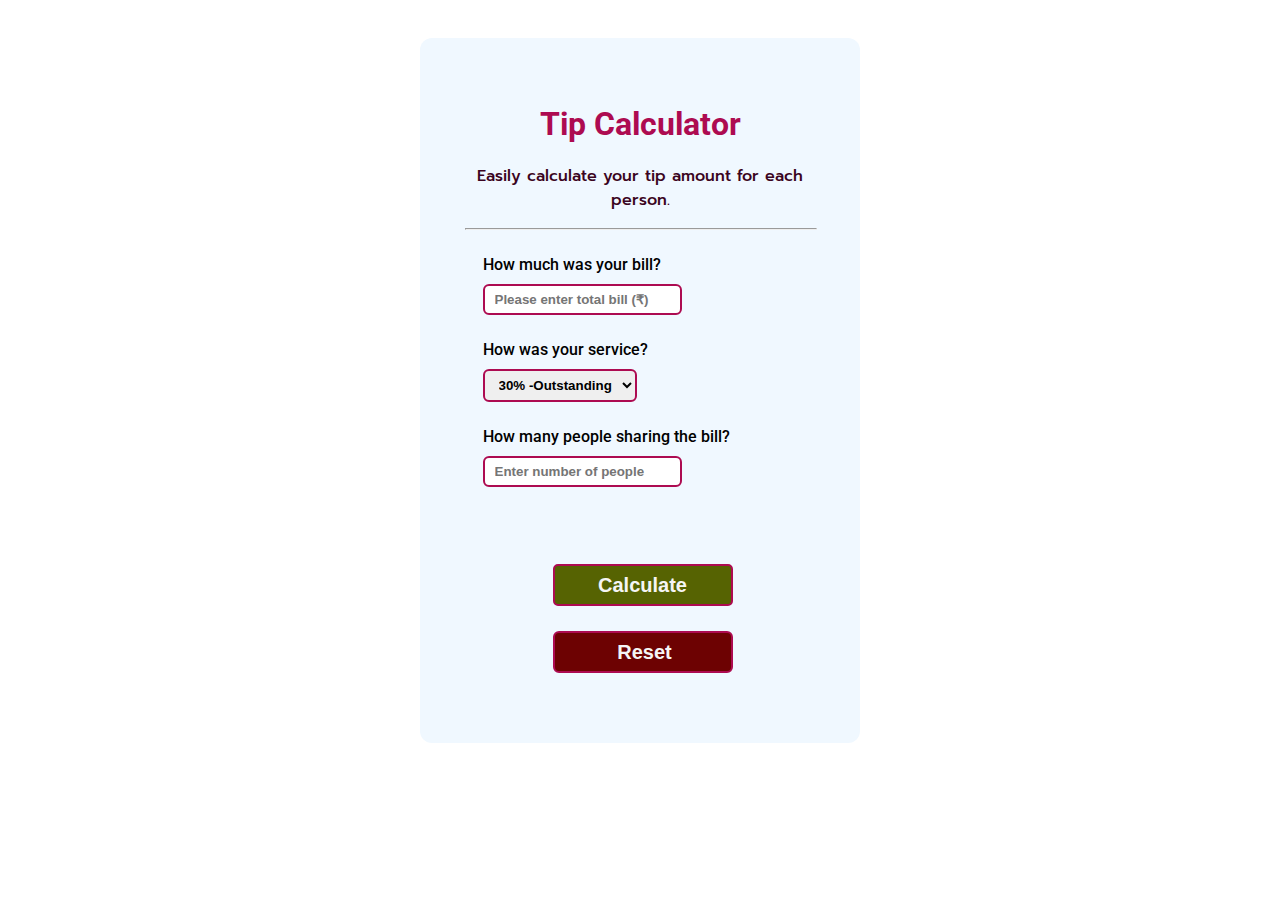
<file: index.html>
<!DOCTYPE html>
<html lang="en">
  <head>
    <meta charset="UTF-8" />
    <meta name="viewport" content="width=device-width, initial-scale=1.0" />
    <title>Mahesh | Tip Calculator</title>
    <meta
      name="description"
      content="Calculate tips easily with our tip calculator website. Enter the bill amount, select the tip percentage, and get the total bill including tip."
    />
    <link rel="stylesheet" href="tip.css" />
  </head>
  <body>
    <div class="background">
      <form class="card" action="">
        <h1 class="heading">Tip Calculator</h1>
        <p class="tag-line">
          Easily calculate your tip amount for each person.
        </p>
        <hr />
        <label for="bill" class="label">How much was your bill?</label>
        <br />
        <input
          type="text"
          id="bill"
          placeholder="Please enter total bill (₹)"
          required
        />
        <br />

        <label for="service" class="label">How was your service?</label>
        <br />
        <select id="service" class="service">
          <option value="30">30% -Outstanding</option>
          <option value="20">20% -Good</option>
          <option value="15">15% -It was okay</option>
          <option value="10">10% -Bad</option>
          <option value="5">5% -Terrible</option>
          <option value="0">0% -No tip</option>
        </select>
        <br />
        <label for="people" class="label"
          >How many people sharing the bill?</label
        >
        <br />
        <input
          type="text"
          id="people"
          placeholder="Enter number of people"
          required
        />
        <p class="show-tip" id="showTip"></p>
        <p class="show-tip" id="showTotalBill"></p>

        <input id="calculate" type="Submit" value="Calculate" />
        <input type="reset" class="reset-btn" />
      </form>
    </div>
    <script src="tip.js"></script>
  </body>
</html>
</file>
<file: tip.css>
@import url("https://fonts.googleapis.com/css2?family=Agdasima&family=Fasthand&family=Kalam&family=Noto+Serif:ital@0;1&family=Open+Sans:ital@0;1&family=Prompt:ital@0;1&family=Roboto+Slab&family=Roboto:ital,wght@0,300;0,400;0,500;1,400&display=swap");

/* font-family: 'Agdasima', sans-serif; */
/* font-family: 'Fasthand', cursive; */
/* font-family: 'Kalam', cursive; */
/* font-family: 'Noto Serif', serif; */
/* font-family: 'Open Sans', sans-serif; */
/* font-family: 'Prompt', sans-serif; */
/* font-family: 'Roboto', sans-serif; */
/* font-family: 'Roboto Slab', serif; */
body {
  padding: 0;
  margin: 0;
  box-sizing: border-box;
  font-family: "Roboto", sans-serif;
  /* color: white; */
}
.background {
  background-image: url("https://img.freepik.com/free-photo/fresh-gourmet-meal-beef-taco-salad-plate-generated-by-ai_188544-13382.jpg?w=1060&t=st=1707586347~exp=1707586947~hmac=180159fe9f99b8381a5177f89d5f1a52e4d647d86bcf28a04ce9e1b338ef329f");
  background-size: cover;
  background-repeat: no-repeat;
  background-position: center;
  min-height: 100%;
  min-width: 100%;
  display: flex;
  flex-direction: column;
  justify-content: center;
  align-items: center;
}
.card {
  width: 95%;
  height: 100%;
  padding: 20px;
  border-radius: 5px;
  background-color: aliceblue;
}
.heading {
  text-align: center;
  color: rgb(173, 11, 81);
}
.tag-line {
  margin-top: 5px;
  /* font-size: 18px; */
  text-align: center;
  font-weight: 500;
  color: #3b0421;
  font-family: "Prompt";
}
hr {
  font-size: 1px;
  width: 100%;
  margin-top: 0px;
  margin-bottom: 25px;
  color: #212121;
}
.label {
  font-weight: 500;
  /* font-size: 18px; */
  margin-left: 5%;
  /* margin-bottom: 50px; */
}
.card input,
.service {
  padding: 6px;
  padding-left: 10px;
  margin-left: 5%;
  margin-bottom: 25px;
  margin-top: 10px;
  font-weight: bold;
  border-radius: 6px;
  outline: none;
  border: 2px solid rgb(173, 11, 81);
}

#calculate,
.reset-btn {
  display: block;
  height: 42px;
  width: 180px;
  padding: 5px;
  font-weight: 600;
  font-size: 20px;
  background-color: #566302;
  color: whitesmoke;
  border-radius: 5px;
  cursor: pointer;
  position: relative;
  left: 20%;
}
.reset-btn {
  background-color: rgb(109, 2, 2);
  color: whitesmoke;
}
.show-tip {
  font-weight: 500;
  padding: 5px;
  margin-top: 0;
  margin-left: 5%;
}

@media all and (min-width: 420px) {
  .card {
    width: 350px;
    padding: 45px;
    border-radius: 12px;
    /* max-height: 80%; */
    margin-top: 3%;
    margin-bottom: 3%;
  }
  .show-tip {
    font-family: "Prompt";
    font-weight: 500;
  }
}
</file>
